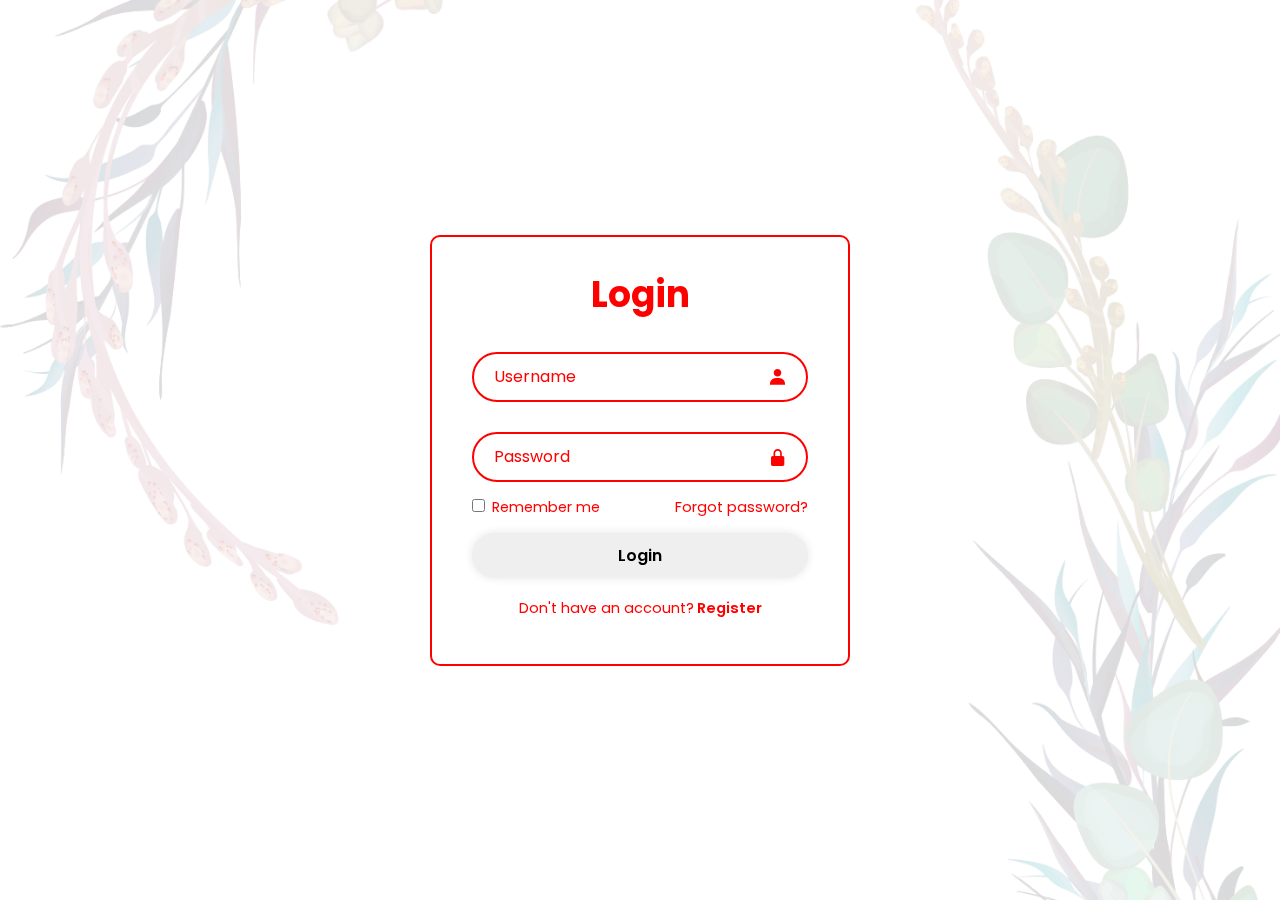
<file: index.html>
<!DOCTYPE html>
<html lang="en">
<head>
    <meta charset="UTF-8">
    <meta name="viewport" content="width=device-width, initial-scale=1.0">
    <title>Form Login HTML/CSS</title>
    <link rel="stylesheet" href="style.css">
    <link href='https://unpkg.com/boxicons@2.1.4/css/boxicons.min.css' rel='stylesheet'>
</head>
<body>

    <div class="wrapper">
        <form action="http://127.0.0.1:5500/index.html" method="post">
            <h1>Login</h1>
            <div class="input-box">
                <input type="text" placeholder="Username"
                required>
                <i class='bx bxs-user'></i>

            </div>
            <div class="input-box">
                <input type="password"
                placeholder="Password" required>
                <i class='bx bxs-lock-alt'></i>
            </div>

            <div class="remember-forgot">
                <label><input type="checkbox"> Remember me</label>
                <a href="#">Forgot password?</a>
            </div>
            
            <button id="submit" type="submit" class="btn"><a href="http://127.0.0.1:5500/index.html">Login</a></button>

            <div class="register-link">
                <p>Don't have an account?<a href="http://127.0.0.1:5500/check-login/login.html"> Register</a></p>
            </div>
        </form>
    </div>
</body>
</html>
</file>
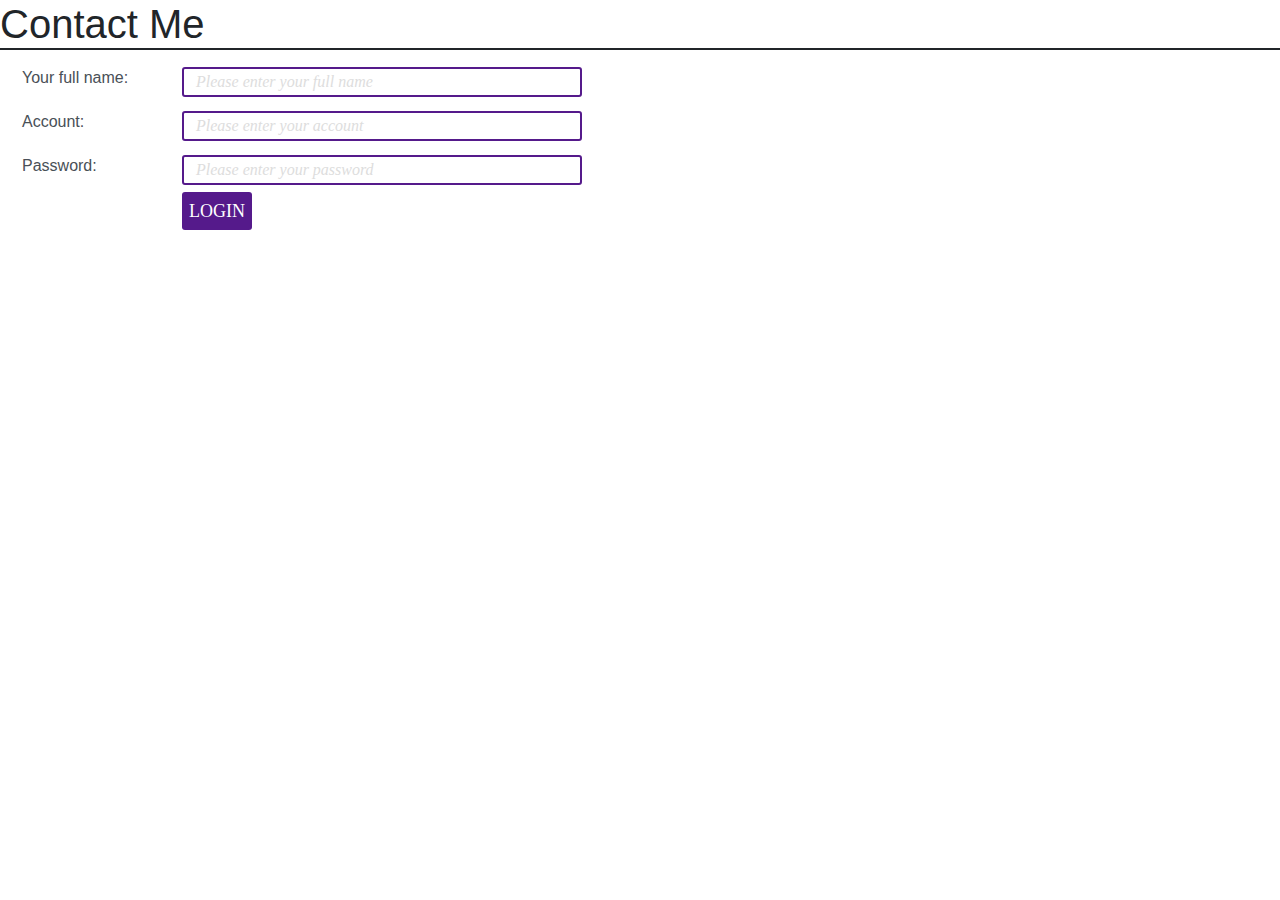
<file: login.html>
<!DOCTYPE html>
<html lang="en">
  <head>
    <meta charset="UTF-8" />
    <meta name="viewport" content="width=device-width, initial-scale=1.0" />
    <title>Log-in Page</title>
    <link rel="stylesheet" href="login.css" />
    <link
      rel="stylesheet"
      href="https://cdn.jsdelivr.net/npm/bootstrap@4.0.0/dist/css/bootstrap.min.css"
      integrity="sha384-Gn5384xqQ1aoWXA+058RXPxPg6fy4IWvTNh0E263XmFcJlSAwiGgFAW/dAiS6JXm"
      crossorigin="anonymous"
    />
  </head>
  <body>
    <div class="row">
        <div class="main col-12 col-sm-12 col-lg-12">
            <h2 class="heading">Contact Me</h2>
            <form class="form">

            <div class="form-control">
                <label for="name">Your full name: </label>
                <div class="inputForm">
                    <input type="text" id="name" class="bold-border" placeholder="Please enter your full name"/>
                </div>
            </div>
            
            <div class="form-control">
                <label for="account">Account: </label>
                <div class="inputForm">
                    <input type="text" id="account" class="bold-border" placeholder="Please enter your account"/>                
                </div>
            </div>

            <div class="form-control">
                <label for="password">Password: </label>
                <div class="inputForm">
                    <input type="text" id="password" class="bold-border" placeholder="Please enter your password"/>
                </div>
            </div>

            <input type="button" id="btn-send" value="LOGIN" onclick="onBtnSendClick()"/>
            <p id="message-success" style="display:none;">Đã đăng nhập tài khoản</p>
        </form>
        </div>
      </div>
  </body>
</html>
<script>
    var gName = document.getElementById("name")
    var gAccount = document.getElementById("account")
    var gPassword = document.getElementById("password")
    
    function onBtnSendClick() {
        var vObjectFilter = {
    name: "",
    account: "",
    password: ""
  };
  getDataFromInput(vObjectFilter);
  console.log(vObjectFilter);
  // Bước 2: Validate dữ liệu
  var vCheck = validateData(vObjectFilter);
  console.log(vCheck);
  // Bước 3: Hiển thị kết quả
  if(vCheck){
    displaySuccess();
  }
    }

    function getDataFromInput(paramObject) {
  paramObject.name = gName.value;
  paramObject.account = gAccount.value;
  paramObject.password = gPassword.value;
}

function validateData(paramObject) {
  "use strict";
  var vResult = true; // Khởi tạo biến cờ mặc định bằng true
  var vNameValue = gName.value.trim(); // Lấy dữ liệu và chuẩn hóa dữ liệu
  var vAccountValue = gAccount.value.trim(); // Lấy dữ liệu và chuẩn hóa dữ liệu
  var vPasswordValue = gPassword.value.trim(); // Lấy dữ liệu và chuẩn hóa dữ liệu
    
  if (vNameValue == "" && vAccountValue == "" && vPasswordValue == "") {
        vResult=false
        setError(gName, "Please fill out your name.");
        setError(gAccount, "Please fill out your account.");
        setError(gPassword, "Please fill out your password.");
        alert("sai het roi thg ngu")
    }
    else {
                // Bước 1: Kiểm tra độ mạnh của tên
                // Name phải có bao gồm ký tự in hoa và in thường và không có số hay ký tự đặc biệt
        if (!/^[a-zA-ZÀ-ỹ ]+$/.test(vNameValue)) {
          // "À-ỹ" bao gồm tất cả các chữ cái có dấu trong tiếng Việt.
            vResult = false;
            setError(gName, "Tên chỉ được chứa các chữ cái (cả chữ hoa và chữ thường).");
        alert("sai ten roi thg ngu")
        }
        if (vNameValue == "") {
        vResult=false
        setError(gName, "Please fill out your name.");
        alert("sai ten roi thg ngu")
    }

            // Bước 2: Kiểm tra độ mạnh của tài khoản
            //Account phải có ít nhất từ 12 ký tự, bao gồm ký tự in hoa, in thường, và ký tự đặc biệt
        if (vAccountValue.length < 12 || !/[a-zA-Z]/.test(vAccountValue) || !/\d/.test(vAccountValue) || !/[!@#$%^&*()_+{}\[\]:;<>,.?~\\/-]/.test(vAccountValue)) {
            vResult = false;
            setError(gAccount, "Tài khoản phải dài ít nhất 12 ký tự và bao gồm ít nhất một chữ hoa, một chữ thường, một chữ số và một ký tự đặc biệt.");
            alert("sai tk roi thg ngu")
        }
        if (vAccountValue == "") {
            vResult=false
            setError(gAccount, "Please fill out your account.");
            alert("sai tk roi thg ngu")
        }

                // Bước 2: Kiểm tra độ mạnh của mật khẩu
                //Password phải có ít nhất từ 12 ký tự, bao gồm ký tự in hoa, in thường, và ký tự đặc biệt
        if (vPasswordValue.length < 12 || !/[a-zA-Z]/.test(vPasswordValue) || !/\d/.test(vPasswordValue) || !/[!@#$%^&*()_+{}\[\]:;<>,.?~\\/-]/.test(vPasswordValue)) {
    vResult = false;
            setError(gPassword, "Mật khẩu phải dài ít nhất 12 ký tự và bao gồm ít nhất một chữ hoa, một chữ thường, một chữ số và một ký tự đặc biệt.");
            alert("sai mk roi thg ngu") 
}
        if (vPasswordValue == "") {
            vResult=false
            setError(gPassword, "Please fill out your password.");
            alert("sai mk roi thg ngu")
        }

    return vResult;

        }
    
}
function setError(paramElement, paramMessage) {
  "use strict";
  var vParentElement = paramElement.parentNode; // Truy xuất đến phần tử cha
  resetMessage(paramElement);
  vParentElement.classList.add("error");
  var vSmallElement = document.createElement("small");
  vSmallElement.innerHTML = paramMessage;
  vParentElement.appendChild(vSmallElement);
}
function resetMessage(paramElement) {
  "use strict";
  var vParentElement = paramElement.parentNode; // Truy xuất đến phần tử cha
  vParentElement.classList.remove("error");
  vParentElement.classList.remove("success");
  if (vParentElement.querySelector("small") != null) {
    vParentElement.querySelector("small").remove("none");
  }
}
function displaySuccess() {
  "use strict";
  var vMessageSuccess = document.getElementById("message-success");
  resetMessage(gName);
  resetMessage(gAccount);
  resetMessage(gPassword);

  alert("Đăng nhập thành công!");

  // Reset tất cả các thông báo lỗi
  resetMessage(gName);
  resetMessage(gAccount);
  resetMessage(gPassword);

  vMessageSuccess.style.display = "block";

    // Chuyển hướng đến trang index.html
  window.location.href = "http://127.0.0.1:5500/index.html";
}
</script>
</file>
<file: style.css>
@import url("https://fonts.googleapis.com/css2?family=Poppins:wght@300;400;500;600;700;800;900&display=swap");
* {
    margin: 0;
    padding: 0;
    box-sizing: border-box;
    font-family: "Poppins", sans-serif;
}

body {
    display: flex;
    justify-content: center;
    align-items: center;
    min-height: 100vh;
    background: url('background.png') no-repeat;
    background-size: cover;
    background-position: center;
}
.wrapper{
    width: 420px;
    background: transparent;
    /* border: 2px solid rgba(255, 255, 255, .2); */
    border: 2px solid red;
    backdrop-filter: blur(20px);
    /* box-shadow: 0 0 10px rgba(0, 0, 0, .2); */
    /* color: #fff; */
    color: red;
    border-radius: 10px;
    padding: 30px 40px;
}

.wrapper h1{
    font-size: 36px;
    text-align: center;
}

.wrapper .input-box{
    position: relative;
    width: 100%;
    height: 50px;
    margin: 30px 0;
}

.input-box input{
    width: 100%;
    height: 100%;
    background: transparent;
    border: none;
    outline: none;
    /* border: 2px solid rgba(255, 255, 255, 255); */
    border: 2px solid red;
    border-radius: 40px;
    font-size: 16px;
    /* color: #fff; */
    color: red;
    padding: 20px 45px 20px 20px;
}
.input-box input::placeholder{
    /* color: #fff; */
    color: red;
}
.input-box i{
    position: absolute;
    right: 20px;
    top:50%;
    transform: translateY(-50%);
    font-size: 20px;
}

.wrapper .remember-forgot{
    display: flex;
    justify-content: space-between;
    font-size: 14.5px;
    margin: -15px 0 15px;
}
.remember-forgot label input{
    /* accent-color: #fff; */
    color: red;
    margin-right: 3px;
}
.remember-forgot a{
    /* color:#fff; */
    color: red;
    text-decoration: none;
}
.remember-forgot a:hover{
    text-decoration: underline;
}
.wrapper .btn{
    width: 100%;
    height: 45px;
    /* background: #fff; */
    color: red;
    border: none;
    outline: none;
    border-radius: 40px;
    box-shadow: 0 0 10px rgba(0, 0, 0, .1);
    cursor: pointer;
    font-size: 16px;
    color: #333;
    font-weight: 600;
}
.wrapper .register-link{
    font-size: 14.5px;
    text-align: center;
    margin:20px 0 15px;

}
.register-link p a{
    /* color: #fff; */
    color: red;
    text-decoration: none;
    font-weight: 600;
}
.register-link p a:hover{
    text-decoration: underline;
}
button.btn:hover {
    /* background-color: #B45DDF; */
    background-color: red;
    /* color: #fff; */
    color: #fff;
    transition: 0.25s;
}
.btn a {
    text-decoration: none;
    color: #000!important;
} 
 .btn:hover a {
    color: #fff!important;
}
</file>
<file: login.css>
h2.heading {
    border-bottom: 2px solid;
    font-size: 2.5rem;
}
form.form {
    margin: 10px;
}
.form-control {
    font-size: 16px;
    display: flex!important;
    align-items: center;
    border: 1px !important;
}
.form-control label {
    min-width: 160px;
}
.form-control input:not([type=checkbox]):not([type=radio]), .form-control textarea, .form-control select {
    min-width: 400px;
    border-radius: 3px;
    border-color: #551A8B;
    border-style: solid;
    border-width: 2px;
    text-indent: 10px;
    font-family: 'Dancing Script';
    color: #A36A6A;
    box-sizing: border-box;
}
.form-control input[type="date"], .form-control select{
    color:#551A8B;
    font-size:14px;
}
select#cakes {
    min-height: 28px;
}
.form-control input, .form-control select {
    line-height: 24px;
}
.form-control textarea {
    min-height: 100px;
    padding: 5px 0;
    font-size: 16px;
}
 #btn-send {
    margin-left: 172px;
    outline: none;
    padding: 5px;
    font-size: 18px;
    border-radius: 3px;
    font-family: 'Dancing Script';
    color: #fff!important;
    border: 2px solid transparent;
    background-color: #551A8B;
    transition: all 0.5s;
    line-height: 24px;
    cursor:pointer;
}
 #btn-send:hover {
    background-color: #E9EEF6;
    color: #333!important;
}
.form .error small {
    color: #FF0000;
    display: block;
    font-size: 14px;
}

.chk-item label, .rdo-item label {
    margin-left: 10px;
    cursor: pointer;
}

.rdo-item:not(:last-child) {
    margin-right: 10px;
}
p#message-success {
    color: green;
    margin-left: 160px;
    line-height: 32px;
    margin-top: 10px;
    font-weight: bold;
}
::placeholder { /* Chrome, Firefox, Opera, Safari 10.1+ */
    color: #ddd;
    opacity: 1; /* Firefox */
    font-style: italic;
    font-family: "Dancing Script", cursive;
}

:-ms-input-placeholder { /* Internet Explorer 10-11 */
    color: #ddd;
    font-style: italic;
    font-family: "Dancing Script", cursive;
}

::-ms-input-placeholder { /* Microsoft Edge */
    color: #ddd;
    font-style: italic;
    font-family: "Dancing Script", cursive;
}
</file>
